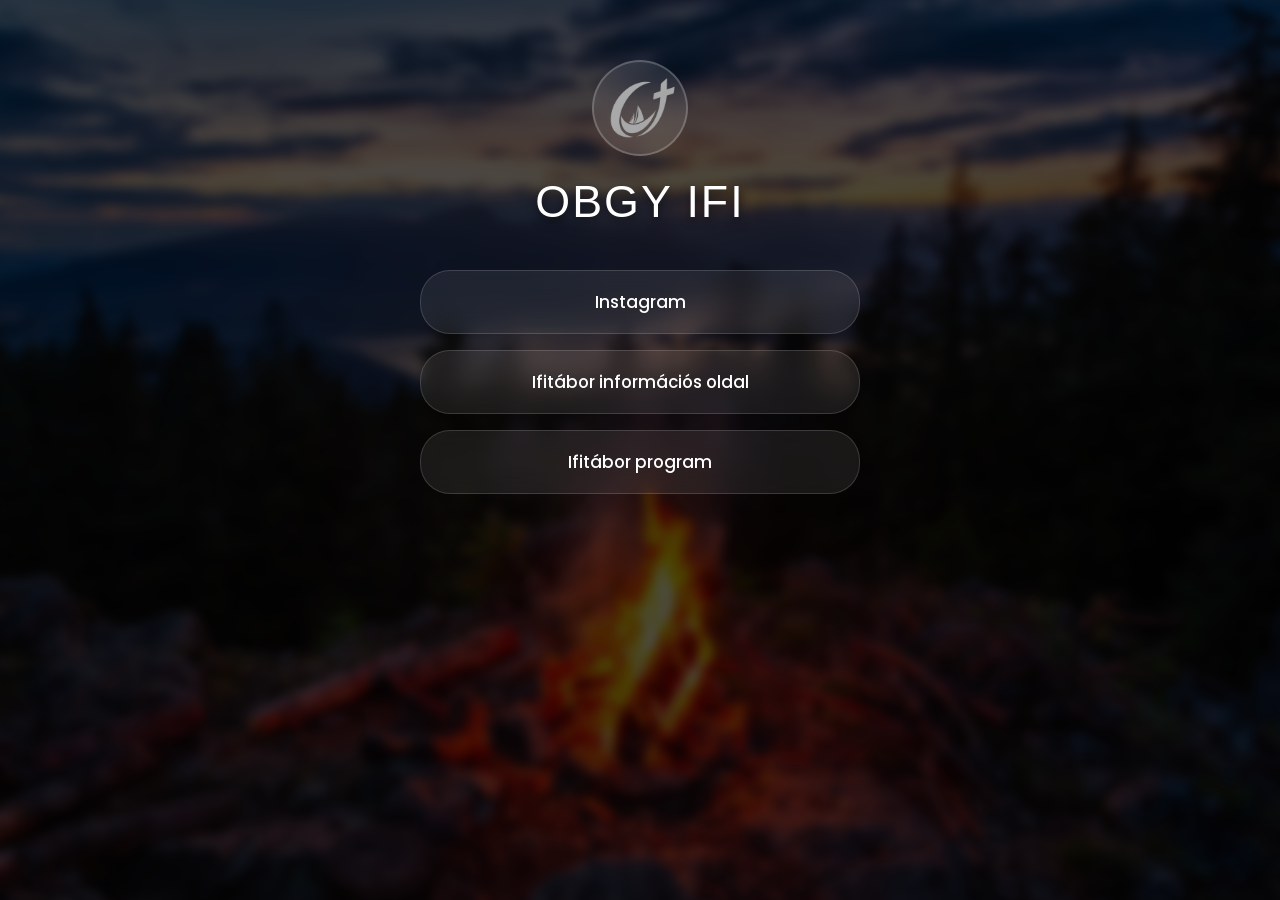
<file: index.html>
<!DOCTYPE html>
<html lang="hu">
<head>
    <meta charset="UTF-8">
    <meta name="viewport" content="width=device-width, initial-scale=1.0">
    <title>Ifi Linktree</title>
    <link rel="icon" type="image/png" href="images/favicon.png">
    <link rel="shortcut icon" type="image/png" href="images/favicon.png">
    
    <!-- Modern Google Fontok -->
    <link rel="preconnect" href="https://fonts.googleapis.com">
    <link rel="preconnect" href="https://fonts.gstatic.com" crossorigin>
    <link href="https://fonts.googleapis.com/css2?family=Poppins:wght@300;400;500;600&display=swap" rel="stylesheet">
    <link href="https://fonts.cdnfonts.com/css/gagalin" rel="stylesheet">
    
    <style>
        * {
            box-sizing: border-box;
            margin: 0;
            padding: 0;
        }

        body {
            font-family: 'Poppins', sans-serif;
            color: #ffffff;
            min-height: 100vh;
            display: flex;
            flex-direction: column;
            align-items: center;
            background-color: #000;
            overflow-x: hidden;
        }

        /* --- HÁTTÉR ÉS OVERLAY --- */
        .background-container {
            position: fixed;
            top: 0;
            left: 0;
            width: 100%;
            height: 100%;
            background-image: url('../images/tuz.png'); 
            background-size: cover;
            background-position: center;
            background-repeat: no-repeat;
            z-index: -2;
            filter: blur(5px);
            transform: scale(1.05); /* Eltünteti a blur miatti fehér széleket */
        }

        .overlay {
            position: fixed;
            top: 0;
            left: 0;
            width: 100%;
            height: 100%;
            background: rgba(0, 0, 0, 0.7); /* Sötétítő réteg */
            z-index: -1;
        }

        /* --- LINKTREE KONTÉNER --- */
        .linktree-container {
            width: 100%;
            max-width: 480px; /* Klasszikus Linktree (mobil-fókuszú) szélesség */
            padding: 60px 20px;
            display: flex;
            flex-direction: column;
            align-items: center;
            animation: fadeIn 0.8s ease-out;
        }

        /* --- PROFIL/LOGÓ SZEKCIÓ --- */
        .profile-pic {
            width: 96px;
            height: 96px;
            border-radius: 50%;
            background-color: rgba(255, 255, 255, 0.1);
            border: 2px solid rgba(255, 255, 255, 0.2);
            margin-bottom: 20px;
            backdrop-filter: blur(10px);
            
            /* A megadott logó beállítása */
            background-image: url('../images/profil.png'); 
            background-size: contain; /* Hogy a logó ne vágódjon le */
            background-position: center;
            background-repeat: no-repeat;
        }

        .header-title {
            font-family: 'Gagalin', sans-serif;
            font-weight: normal; 
            font-size: 2.8rem;
            letter-spacing: 2px;
            margin-bottom: 8px;
            text-align: center;
            text-shadow: 0 4px 10px rgba(0,0,0,0.5);
        }

        .header-bio {
            font-size: 1rem;
            font-weight: 300;
            color: #cccccc;
            margin-bottom: 35px;
            text-align: center;
        }

        /* --- LINKEK / GOMBOK --- */
        .links-wrapper {
            width: 100%;
            display: flex;
            flex-direction: column;
            gap: 16px; /* Gombok közötti távolság */
        }

        .link-btn {
            display: block;
            width: 100%;
            padding: 18px 24px;
            text-align: center;
            text-decoration: none;
            color: #ffffff;
            font-size: 1.05rem;
            font-weight: 500;
            background: rgba(255, 255, 255, 0.08);
            border: 1px solid rgba(255, 255, 255, 0.15);
            border-radius: 30px; /* Klasszikus kapszula forma */
            backdrop-filter: blur(12px);
            -webkit-backdrop-filter: blur(12px);
            transition: background 0.2s ease, transform 0.2s ease, border-color 0.2s ease;
        }

        /* Letisztult hover effekt */
        .link-btn:hover {
            background: rgba(255, 255, 255, 0.15);
            border-color: rgba(255, 255, 255, 0.3);
            transform: scale(1.02);
        }

        .link-btn:active {
            transform: scale(0.99);
        }

        /* --- ANIMÁCIÓ --- */
        @keyframes fadeIn {
            from { opacity: 0; transform: translateY(20px); }
            to { opacity: 1; transform: translateY(0); }
        }

        /* --- RESZPONZIVITÁS --- */
        @media (max-width: 480px) {
            .header-title { font-size: 2.4rem; }
            .profile-pic { width: 80px; height: 80px; }
            .link-btn { padding: 16px 20px; font-size: 1rem; }
        }
    </style>
</head>
<body>

    <!-- Háttér -->
    <div class="background-container"></div>
    <div class="overlay"></div>

    <!-- Fő tartalom -->
    <div class="linktree-container">
        
        <!-- Profilkép / Logó helye -->
        <div class="profile-pic"></div>

        <!-- Fejléc -->
        <h1 class="header-title">OBGY IFI</h1>
        <p class="header-bio"></p>

        <!-- Gombok -->
        <div class="links-wrapper">
            <a href="https://www.instagram.com/botyiifi/" target="_blank" rel="noopener noreferrer" class="link-btn">
                Instagram
            </a>

            <a href="https://www.obgyifi.hu/ifitabor" class="link-btn">
                Ifitábor információs oldal
            </a>
            
            <a href="https://www.obgyifi.hu/ifitabor/program" class="link-btn">
                Ifitábor program
            </a>
        </div>

    </div>

</body>
</html>
</file>
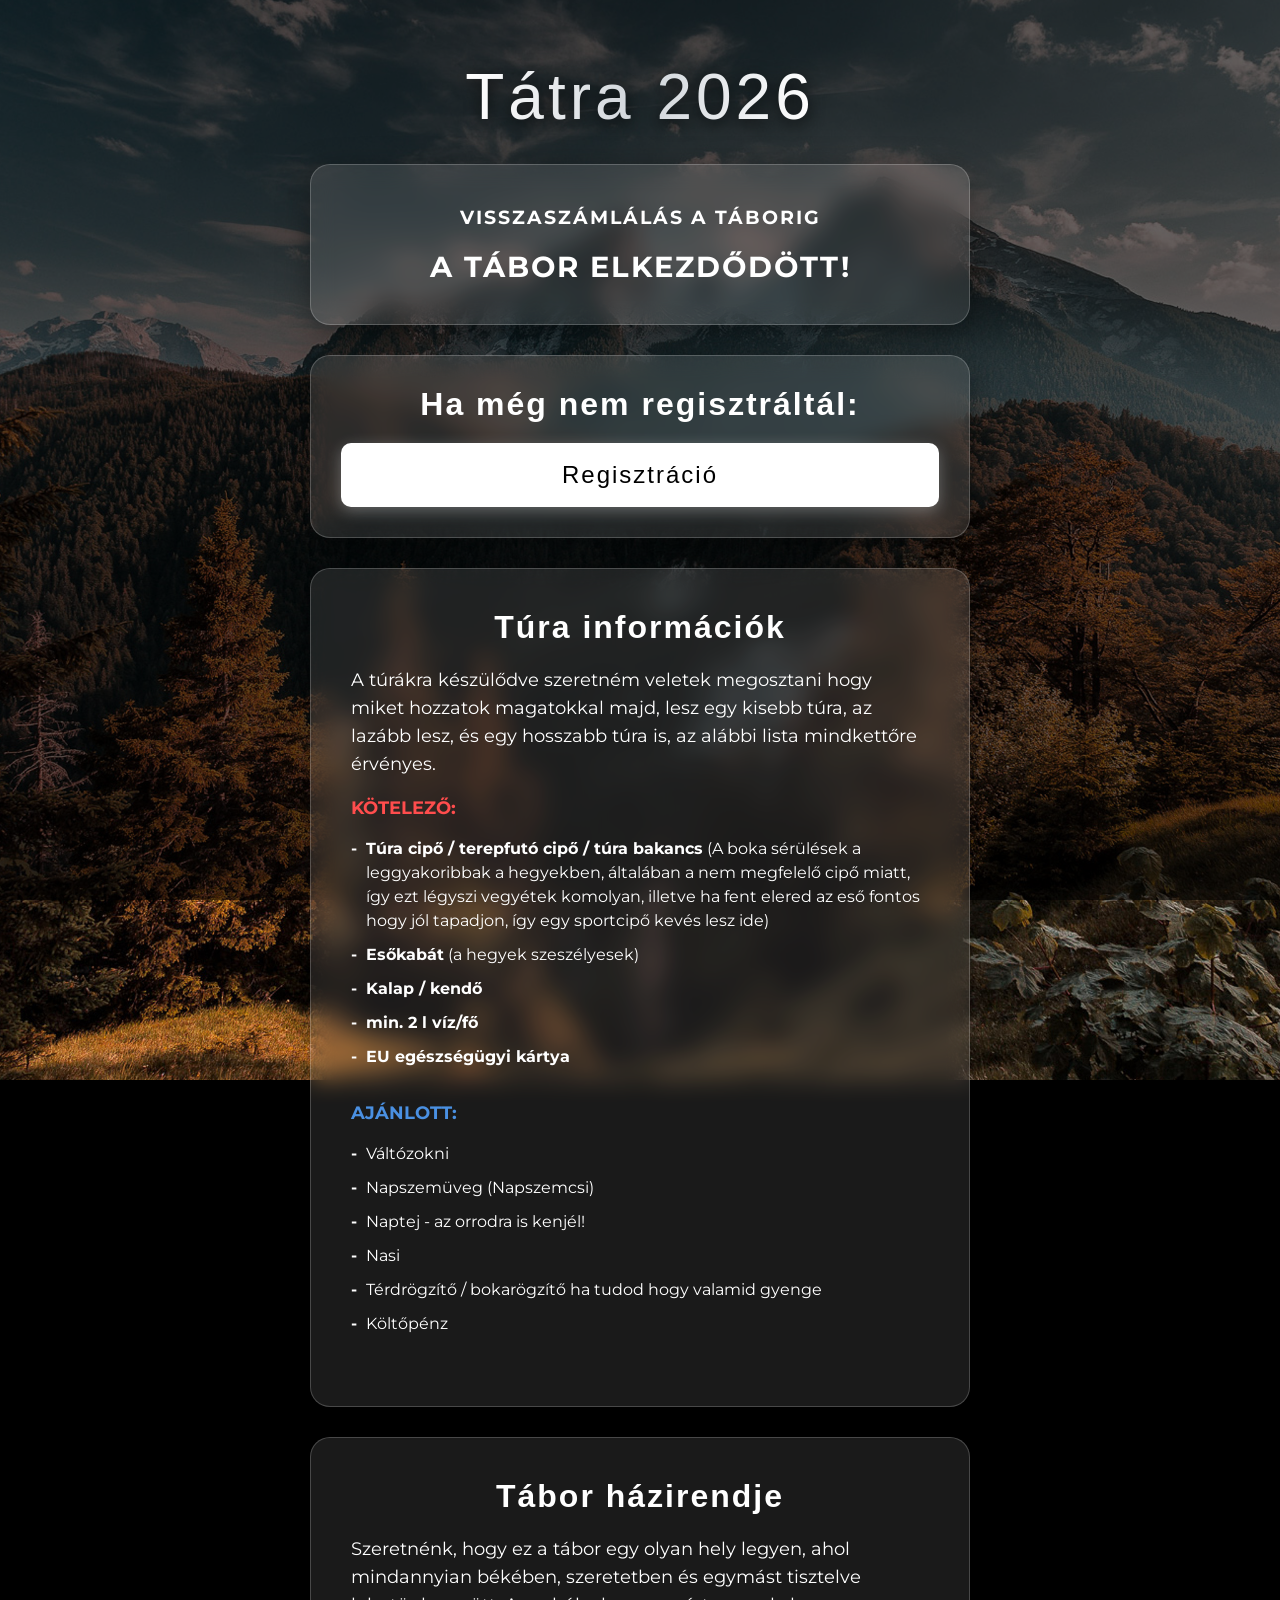
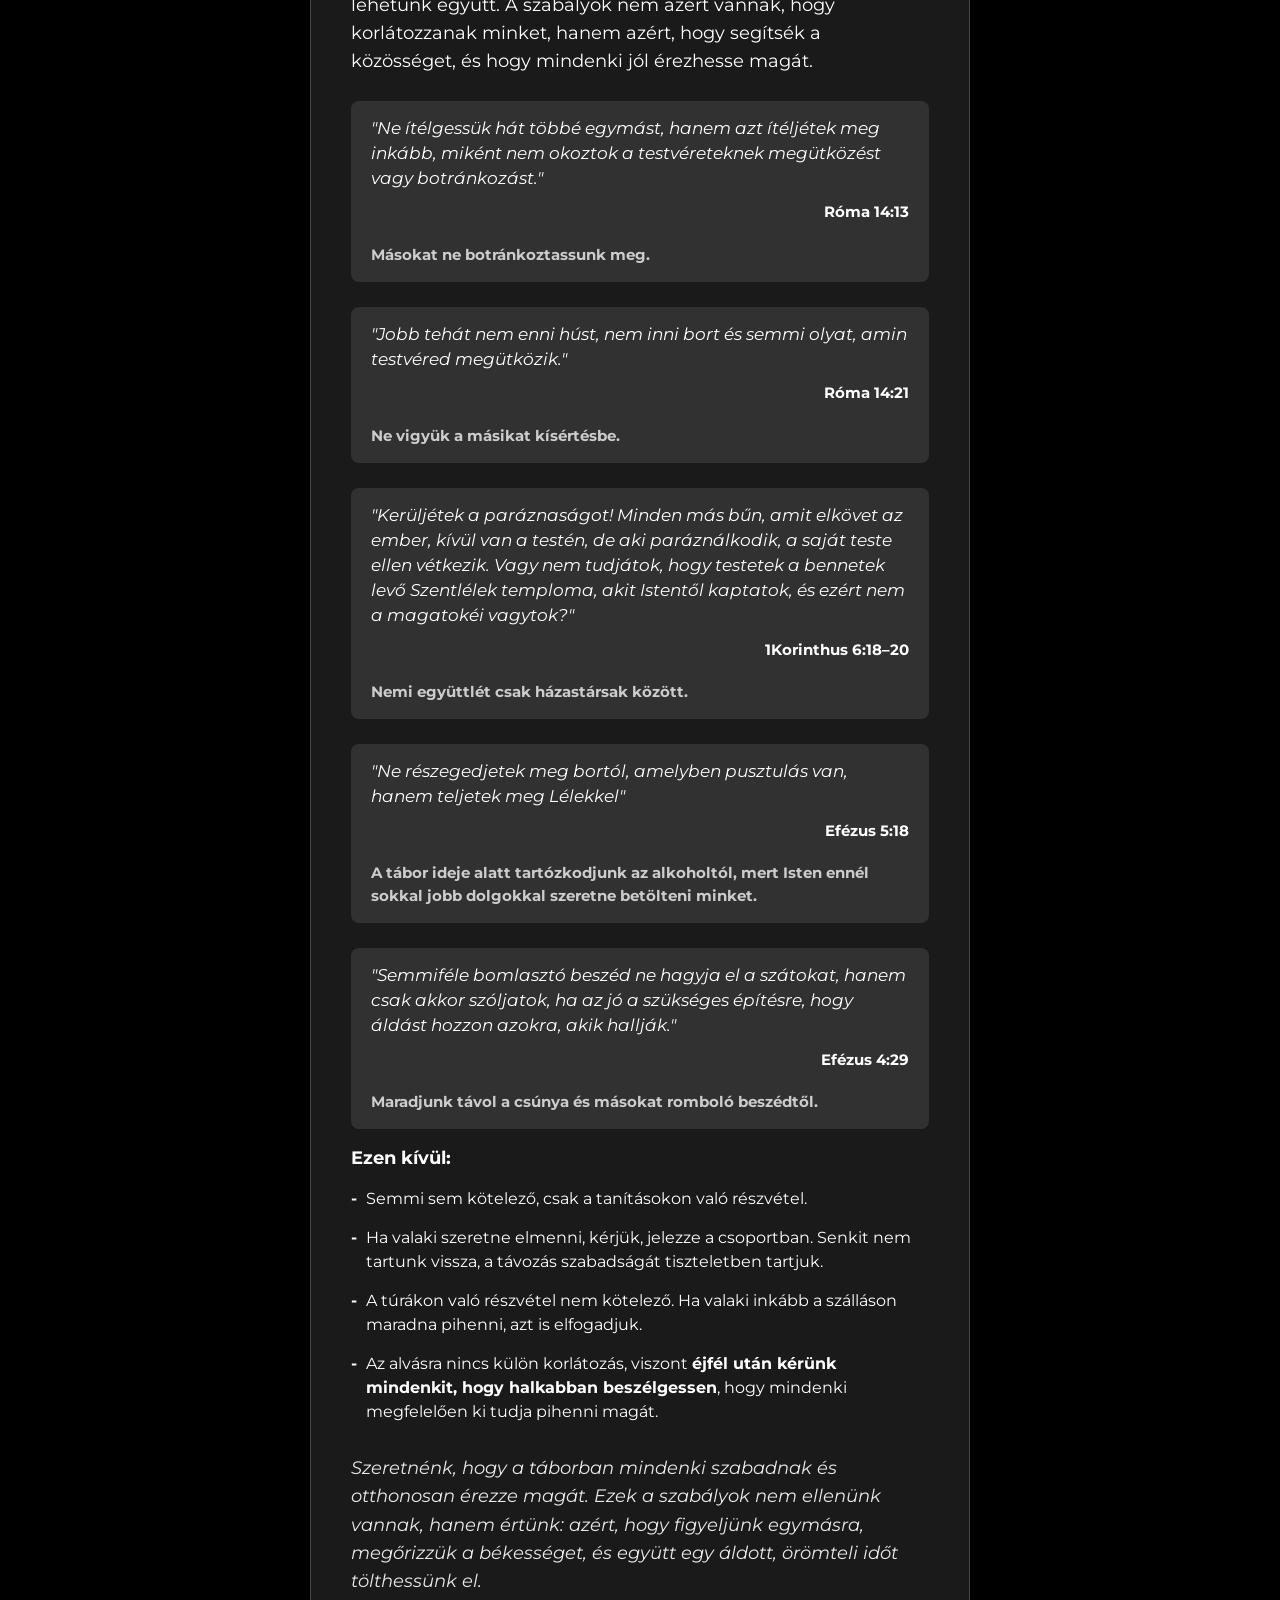
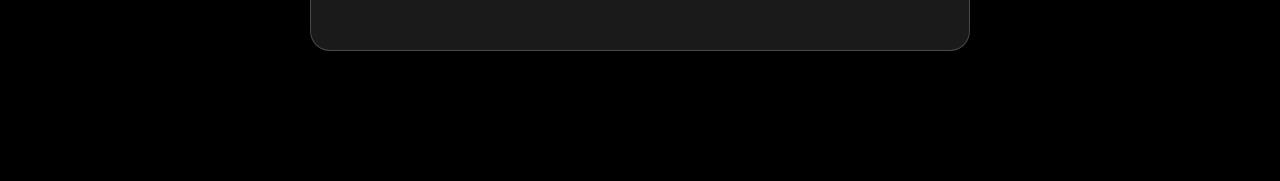
<file: ifitabor/index.html>
<!DOCTYPE html>
<html lang="hu">
<head>
    <meta charset="UTF-8">
    <meta name="viewport" content="width=device-width, initial-scale=1.0">
    <meta name="theme-color" content="#000000">
    <meta name="format-detection" content="telephone=no">
    <title>Tátra 2026 – Ifitábor</title>
    <link rel="icon" href="../images/favicon.png?v=2" type="image/png">
    <link rel="shortcut icon" href="../images/favicon.png?v=2" type="image/png">
    <link rel="apple-touch-icon" href="../images/favicon.png?v=2" type="image/png">
    <link rel="manifest" href="../manifest.json">
    
    <link href="https://fonts.googleapis.com/css2?family=Montserrat:wght@300;400;700&display=swap" rel="stylesheet">
    <link href="https://fonts.cdnfonts.com/css/gagalin" rel="stylesheet">
    
    <style>
        * {
            box-sizing: border-box;
            margin: 0;
            padding: 0;
        }

        html, body {
            -ms-overflow-style: none;  
            scrollbar-width: none;  
        }
        
        *::-webkit-scrollbar {
            display: none !important; 
            width: 0;
            height: 0;
            background: transparent;
        }

        /* --- ALAP STÍLUSOK --- */
        body {
            font-family: 'Montserrat', sans-serif;
            background-color: #000;
            color: #fff;
            overflow-x: hidden;
        }

        /* --- PARALLAX HÁTTÉR KONTÉNER --- */
        .background-container {
            position: fixed;
            top: 0;
            left: 0;
            width: 100%;
            height: 120vh; /* Kicsit nagyobb a képernyőnél, hogy lehessen görgetni */
            background-image: url('../images/hatter11.jpg');
            background-size: cover;
            background-position: center center;
            background-repeat: no-repeat;
            z-index: 0;
            will-change: transform;
        }

        .overlay {
            position: fixed;
            top: 0;
            left: 0;
            width: 100%;
            height: 100%;
            background: rgba(0,0,0,0.6);
            z-index: 1;
        }

        /* --- TARTALOM --- */
        .content {
            position: relative;
            z-index: 2;
            width: 100%;
            max-width: 700px;
            margin: 0 auto;
            padding: 60px 20px 100px 20px;
            display: flex;
            flex-direction: column;
            align-items: center;
        }

        h1 {
            font-family: 'Gagalin', sans-serif;
            font-weight: normal; 
            font-size: 4rem;
            margin-bottom: 30px;
            text-align: center;
            letter-spacing: 4px;
            background: linear-gradient(to right, #ffffff 0%, #d0d5da 50%, #ffffff 100%);
            -webkit-background-clip: text;
            -webkit-text-fill-color: transparent;
            filter: drop-shadow(0px 4px 8px rgba(0,0,0,0.8));
            animation: fade-in-up 0.8s ease forwards;
        }

        /* Üvegkártya stílus */
        .glass-panel { 
            background: rgba(255, 255, 255, 0.1);
            backdrop-filter: blur(12px); 
            -webkit-backdrop-filter: blur(12px);
            border-radius: 20px;
            padding: 40px;
            width: 100%;
            border: 1px solid rgba(255, 255, 255, 0.2);
            box-shadow: 0 8px 32px rgba(0,0,0,0.4);
            margin-bottom: 30px; 
            animation: fade-in-up 0.8s ease forwards;
        }

        .intro-box p {
            line-height: 1.6;
            margin-bottom: 15px;
            font-size: 1.1rem;
        }

        .intro-box h2 {
            font-family: 'Gagalin', sans-serif;
            letter-spacing: 2px;
            color: #fff;
            margin-bottom: 20px;
            font-size: 2rem;
            text-align: center;
        }

        .intro-box ul {
            list-style: none;
            margin-bottom: 30px;
            padding-left: 0;
        }

        .intro-box li {
            margin-bottom: 10px;
            padding-left: 15px;
            position: relative;
            line-height: 1.5;
        }

        .intro-box li::before {
            content: "-";
            position: absolute;
            left: 0;
            top: 0;
            font-weight: bold;
            color: #fff;
        }

        /* --- VISSZASZÁMLÁLÓ STÍLUSOK --- */
        .countdown-wrapper {
            text-align: center;
        }

        .countdown-title {
            font-size: 1.2rem;
            font-weight: 700;
            margin-bottom: 20px;
            text-transform: uppercase;
            letter-spacing: 2px;
            color: #fff;
        }

        .countdown-container {
            display: flex;
            justify-content: center;
            gap: 25px; 
        }

        .countdown-box {
            text-align: center;
            min-width: 70px;
        }

        .countdown-number {
            font-family: 'Gagalin', sans-serif;
            font-size: 3.2rem; 
            color: #fff; 
            display: block;
            text-shadow: 0 2px 8px rgba(0,0,0,0.6);
        }

        .countdown-label {
            font-size: 0.9rem;
            text-transform: uppercase;
            letter-spacing: 2px;
            margin-top: 5px;
            color: #fff;
            font-weight: bold;
            opacity: 0.9;
        }

        /* --- GOMB STÍLUS --- */
        .action-btn {
            display: block;
            width: 100%;
            padding: 18px;
            font-family: 'Gagalin', sans-serif;
            font-size: 1.5rem;
            letter-spacing: 2px;
            color: #000; 
            background: #fff; 
            border: none;
            border-radius: 10px;
            cursor: pointer;
            text-decoration: none;
            text-align: center;
            transition: transform 0.2s ease, box-shadow 0.2s ease, background 0.2s ease;
            box-shadow: 0 4px 15px rgba(255, 255, 255, 0.3);
        }

        .action-btn:hover {
            transform: translateY(-3px);
            box-shadow: 0 8px 25px rgba(255, 255, 255, 0.5);
            background: #f0f0f0;
        }

        .action-btn:active {
            transform: translateY(1px);
        }

        /* --- HÁZIREND / BIBLIAI IGÉK STÍLUSOK --- */
        .bible-verse {
            background: rgba(255, 255, 255, 0.1); 
            padding: 15px 20px;
            margin: 25px 0 15px 0;
            border-radius: 8px;
            line-height: 1.5;
            display: flex;
            flex-direction: column;
        }
        
        .bible-quote {
            font-style: italic;
            font-size: 1.05rem;
            color: #fff;
        }

        .bible-ref {
            font-weight: bold;
            margin-top: 10px;
            margin-bottom: 15px;
            color: #fff; 
            text-align: right;
            font-size: 0.95rem;
        }

        .rule-explanation {
            color: #ccc; 
            font-size: 0.95rem;
            font-weight: bold; 
            text-align: left;
            padding-top: 5px; 
        }

        .rules-list li {
            margin-bottom: 15px;
        }

        @keyframes fade-in-up {
            0% { opacity: 0; transform: translateY(20px); }
            100% { opacity: 1; transform: translateY(0); }
        }

        @media (max-width: 600px) {
            h1 { font-size: 2.5rem; margin-top: 20px; }
            .glass-panel { padding: 25px 20px; }
            
            .countdown-container { gap: 15px; }
            .countdown-number { font-size: 2.5rem; }
            .countdown-label { font-size: 0.75rem; }
            
            .intro-box h2 { font-size: 1.6rem; }
        }
    </style>
</head>
<body>

    <!-- A mozgó háttér konténere -->
    <div class="background-container" id="bgContainer"></div>
    <div class="overlay"></div>

    <div class="content">
        <h1>Tátra 2026</h1>

        <!-- 1. RÉSZ: VISSZASZÁMLÁLÓ -->
        <div class="glass-panel intro-box">
            <div class="countdown-wrapper">
                <div class="countdown-title">Visszaszámlálás a táborig</div>
                <div class="countdown-container" id="countdown">
                    <div class="countdown-box">
                        <span class="countdown-number" id="days">00</span>
                        <span class="countdown-label">Nap</span>
                    </div>
                    <div class="countdown-box">
                        <span class="countdown-number" id="hours">00</span>
                        <span class="countdown-label">Óra</span>
                    </div>
                    <div class="countdown-box">
                        <span class="countdown-number" id="minutes">00</span>
                        <span class="countdown-label">Perc</span>
                    </div>
                    <div class="countdown-box">
                        <span class="countdown-number" id="seconds">00</span>
                        <span class="countdown-label">Mp</span>
                    </div>
                </div>
            </div>
        </div>

        <!-- 1.5. RÉSZ: REGISZTRÁCIÓ -->
        <div class="glass-panel intro-box" style="padding: 30px;">
            <h2 style="margin-bottom: 20px;">Ha még nem regisztráltál:</h2>
            <a href="https://www.obgyifi.hu/ifitabor/regisztracio" class="action-btn">Regisztráció</a>
        </div>

        <!-- 2. RÉSZ: FELSZERELÉS LISTA -->
        <div class="glass-panel intro-box">
            <h2>Túra információk</h2>
            <p>A túrákra készülődve szeretném veletek megosztani hogy miket hozzatok magatokkal majd, lesz egy kisebb túra, az lazább lesz, és egy hosszabb túra is, az alábbi lista mindkettőre érvényes.</p>
            
            <p><strong style="color: #ff4d4d;">KÖTELEZŐ:</strong></p>
            <ul>
                <li><strong>Túra cipő / terepfutó cipő / túra bakancs</strong> (A boka sérülések a leggyakoribbak a hegyekben, általában a nem megfelelő cipő miatt, így ezt légyszi vegyétek komolyan, illetve ha fent elered az eső fontos hogy jól tapadjon, így egy sportcipő kevés lesz ide)</li>
                <li><strong>Esőkabát</strong> (a hegyek szeszélyesek)</li>
                <li><strong>Kalap / kendő</strong></li>
                <li><strong>min. 2 l víz/fő</strong></li>
                <li><strong>EU egészségügyi kártya</strong></li>
            </ul>

            <p><strong style="color: #4a90e2;">AJÁNLOTT:</strong></p>
            <ul>
                <li>Váltózokni</li>
                <li>Napszemüveg (Napszemcsi)</li>
                <li>Naptej - az orrodra is kenjél!</li>
                <li>Nasi</li>
                <li>Térdrögzítő / bokarögzítő ha tudod hogy valamid gyenge</li>
                <li>Költőpénz</li>
            </ul>
        </div>

        <!-- 3. RÉSZ: TÁBOR HÁZIRENDJE -->
        <div class="glass-panel intro-box">
            <h2>Tábor házirendje</h2>
            <p>Szeretnénk, hogy ez a tábor egy olyan hely legyen, ahol mindannyian békében, szeretetben és egymást tisztelve lehetünk együtt. A szabályok nem azért vannak, hogy korlátozzanak minket, hanem azért, hogy segítsék a közösséget, és hogy mindenki jól érezhesse magát.</p>

            <div class="bible-verse">
                <div class="bible-quote">"Ne ítélgessük hát többé egymást, hanem azt ítéljétek meg inkább, miként nem okoztok a testvéreteknek megütközést vagy botránkozást."</div>
                <div class="bible-ref">Róma 14:13</div>
                <div class="rule-explanation">Másokat ne botránkoztassunk meg.</div>
            </div>

            <div class="bible-verse">
                <div class="bible-quote">"Jobb tehát nem enni húst, nem inni bort és semmi olyat, amin testvéred megütközik."</div>
                <div class="bible-ref">Róma 14:21</div>
                <div class="rule-explanation">Ne vigyük a másikat kísértésbe.</div>
            </div>

            <div class="bible-verse">
                <div class="bible-quote">"Kerüljétek a paráznaságot! Minden más bűn, amit elkövet az ember, kívül van a testén, de aki paráználkodik, a saját teste ellen vétkezik. Vagy nem tudjátok, hogy testetek a bennetek levő Szentlélek temploma, akit Istentől kaptatok, és ezért nem a magatokéi vagytok?"</div>
                <div class="bible-ref">1Korinthus 6:18–20</div>
                <div class="rule-explanation">Nemi együttlét csak házastársak között.</div>
            </div>

            <div class="bible-verse">
                <div class="bible-quote">"Ne részegedjetek meg bortól, amelyben pusztulás van, hanem teljetek meg Lélekkel"</div>
                <div class="bible-ref">Efézus 5:18</div>
                <div class="rule-explanation">A tábor ideje alatt tartózkodjunk az alkoholtól, mert Isten ennél sokkal jobb dolgokkal szeretne betölteni minket.</div>
            </div>

            <div class="bible-verse">
                <div class="bible-quote">"Semmiféle bomlasztó beszéd ne hagyja el a szátokat, hanem csak akkor szóljatok, ha az jó a szükséges építésre, hogy áldást hozzon azokra, akik hallják."</div>
                <div class="bible-ref">Efézus 4:29</div>
                <div class="rule-explanation">Maradjunk távol a csúnya és másokat romboló beszédtől.</div>
            </div>

            <p><strong>Ezen kívül:</strong></p>
            <ul class="rules-list">
                <li>Semmi sem kötelező, csak a tanításokon való részvétel.</li>
                <li>Ha valaki szeretne elmenni, kérjük, jelezze a csoportban. Senkit nem tartunk vissza, a távozás szabadságát tiszteletben tartjuk.</li>
                <li>A túrákon való részvétel nem kötelező. Ha valaki inkább a szálláson maradna pihenni, azt is elfogadjuk.</li>
                <li>Az alvásra nincs külön korlátozás, viszont <strong>éjfél után kérünk mindenkit, hogy halkabban beszélgessen</strong>, hogy mindenki megfelelően ki tudja pihenni magát.</li>
            </ul>

            <p style="margin-top: 20px; font-style: italic; opacity: 0.9;">
                <em>Szeretnénk, hogy a táborban mindenki szabadnak és otthonosan érezze magát. Ezek a szabályok nem ellenünk vannak, hanem értünk: azért, hogy figyeljünk egymásra, megőrizzük a békességet, és együtt egy áldott, örömteli időt tölthessünk el.</em>
            </p>
        </div>

    </div>

    <script>
        // --- VISSZASZÁMLÁLÓ LOGIKA ---
        const countDownDate = new Date("Aug 9, 2026 10:00:00").getTime();

        const countdownInterval = setInterval(function() {
            const now = new Date().getTime();
            const distance = countDownDate - now;

            if (distance < 0) {
                clearInterval(countdownInterval);
                document.getElementById("countdown").innerHTML = "<div class='countdown-title' style='color:#fff; font-size:1.8rem; margin: 0;'>A TÁBOR ELKEZDŐDÖTT!</div>";
                return;
            }

            const days = Math.floor(distance / (1000 * 60 * 60 * 24));
            const hours = Math.floor((distance % (1000 * 60 * 60 * 24)) / (1000 * 60 * 60));
            const minutes = Math.floor((distance % (1000 * 60 * 60)) / (1000 * 60));
            const seconds = Math.floor((distance % (1000 * 60)) / 1000);

            document.getElementById("days").innerText = days < 10 ? "0" + days : days;
            document.getElementById("hours").innerText = hours < 10 ? "0" + hours : hours;
            document.getElementById("minutes").innerText = minutes < 10 ? "0" + minutes : minutes;
            document.getElementById("seconds").innerText = seconds < 10 ? "0" + seconds : seconds;
        }, 1000);

        // --- GÖRGETÉS FIGYELÉSE (Parallax a háttérnek) ---
        const bgContainer = document.getElementById('bgContainer');
        
        window.addEventListener('scroll', () => {
            const scrollPosition = window.scrollY;
            const docHeight = document.documentElement.scrollHeight - window.innerHeight;
            
            if (docHeight > 0) {
                const scrollPercent = scrollPosition / docHeight;
                // A maxBgScroll határozza meg, mennyi mozgást engedünk a képnek
                const maxBgScroll = bgContainer.offsetHeight - window.innerHeight; 
                const yOffset = scrollPercent * maxBgScroll;
                
                bgContainer.style.transform = `translateY(${-yOffset}px)`;
            }
        });
    </script>
</body>
</html>
</file>
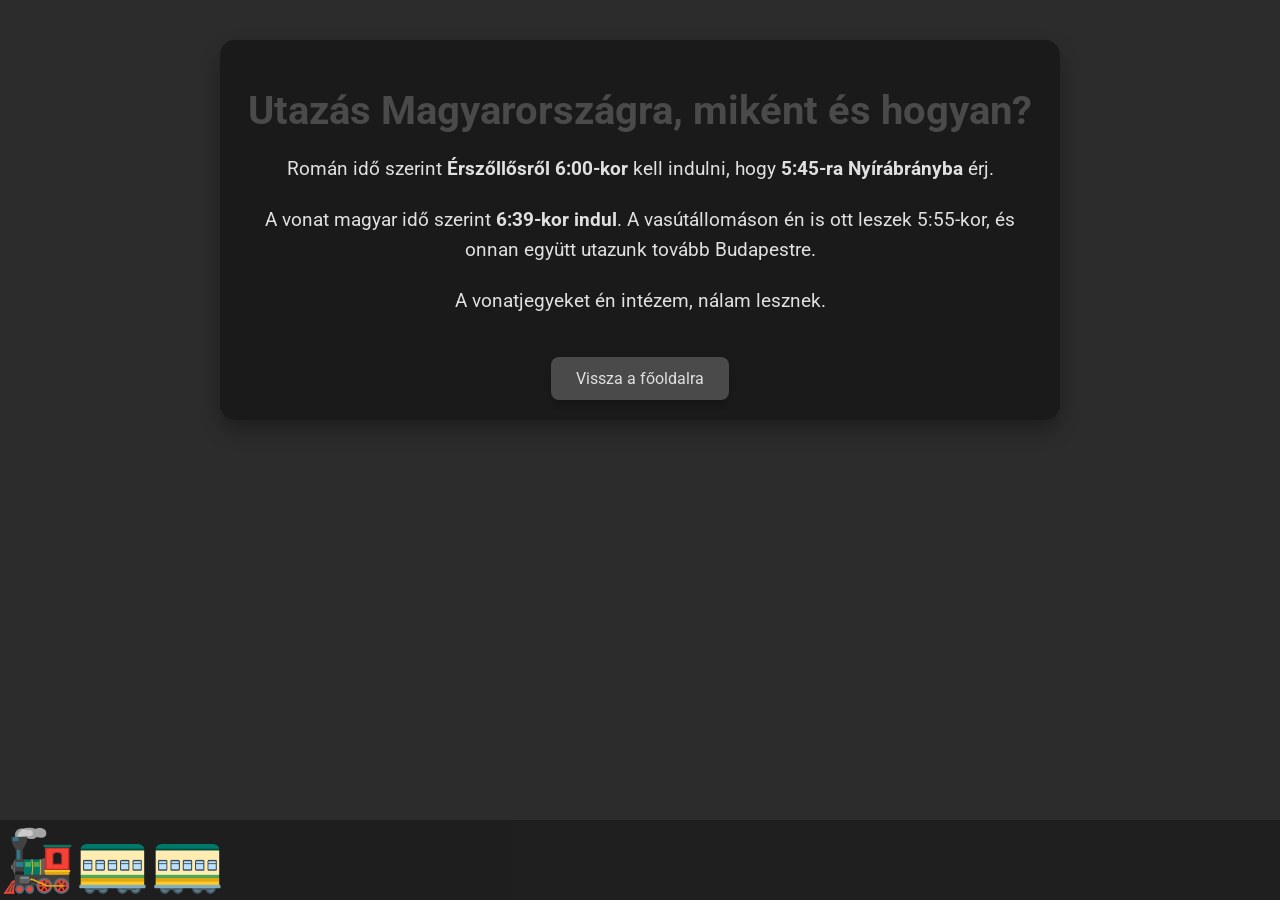
<file: utazas.html>
<!DOCTYPE html>
<html lang="hu">
<head>
    <meta charset="UTF-8">
    <meta name="viewport" content="width=device-width, initial-scale=1.0">
    <title>Utazás Magyarországra, miként és hogyan?</title>
    <style>
        @import url('https://fonts.googleapis.com/css2?family=Roboto:wght@400;700&display=swap');

        :root {
            --primary-color: #1a1a1a;
            --secondary-color: #2c2c2c;
            --accent-color: #4a4a4a;
            --text-color: #e0e0e0;
        }

        body {
            font-family: 'Roboto', sans-serif;
            background-color: var(--secondary-color);
            color: var(--text-color);
            margin: 0;
            padding: 0;
            display: flex;
            flex-direction: column;
            min-height: 100vh;
            position: relative;
        }

        .container {
            max-width: 800px;
            margin: 40px auto;
            padding: 20px;
            background-color: var(--primary-color);
            border-radius: 15px;
            box-shadow: 0 10px 20px rgba(0, 0, 0, 0.3);
            text-align: center;
        }

        h1 {
            color: var(--accent-color);
            font-size: 2.5rem;
            margin-bottom: 20px;
        }

        p {
            font-size: 1.2rem;
            line-height: 1.6;
            margin-bottom: 20px;
        }

        /* Navigációs gomb vissza a főoldalra */
        .back-button {
            display: inline-block;
            margin-top: 20px;
            padding: 12px 25px;
            font-size: 1rem;
            color: var(--text-color);
            background-color: var(--accent-color);
            text-decoration: none;
            border-radius: 8px;
            transition: transform 0.3s ease, box-shadow 0.3s ease;
            box-shadow: 0 4px 6px rgba(0, 0, 0, 0.2);
        }

        .back-button:hover {
            transform: translateY(-2px);
            box-shadow: 0 6px 10px rgba(0, 0, 0, 0.3);
        }

        /* Mozgó vonat animáció */
        .train-container {
            position: fixed;
            bottom: 0;
            width: 100%;
            height: 80px;
            overflow: hidden;
            background: rgba(0, 0, 0, 0.3);
            display: flex;
            align-items: center;
        }

        .train {
            font-size: 60px;
            white-space: nowrap;
            animation: move-train 20s linear infinite;
        }

        @keyframes move-train {
            0% {
                transform: translateX(100%);
            }
            100% {
                transform: translateX(-150%);
            }
        }
        
        /* Mobilra optimalizálás */
        @media (max-width: 600px) {
            .container {
                margin: 20px;
                padding: 15px;
            }

            h1 {
                font-size: 1.8rem;
            }

            p {
                font-size: 1rem;
            }
            
            .train-container {
                height: 50px;
            }
            
            .train {
                font-size: 35px;
                animation: move-train-mobile 15s linear infinite;
            }
            
            /* Külön animáció a mobilnézetre */
            @keyframes move-train-mobile {
                0% {
                    transform: translateX(100%);
                }
                100% {
                    transform: translateX(-150%);
                }
            }
        }
    </style>
</head>
<body>

    <div class="container">
        <h1>Utazás Magyarországra, miként és hogyan?</h1>
        <p>Román idő szerint <strong>Érszőllősről 6:00-kor</strong> kell indulni, hogy <strong>5:45-ra Nyírábrányba</strong> érj.</p>
        <p>A vonat magyar idő szerint <strong>6:39-kor indul</strong>. A vasútállomáson én is ott leszek 5:55-kor, és onnan együtt utazunk tovább Budapestre.</p>
        <p>A vonatjegyeket én intézem, nálam lesznek.</p>
        <a href="index.html" class="back-button">Vissza a főoldalra</a>
    </div>

    <!-- Mozgó vonat a lap alján -->
    <div class="train-container">
        <span class="train">🚂🚃🚃</span>
    </div>

</body>
</html>
</file>
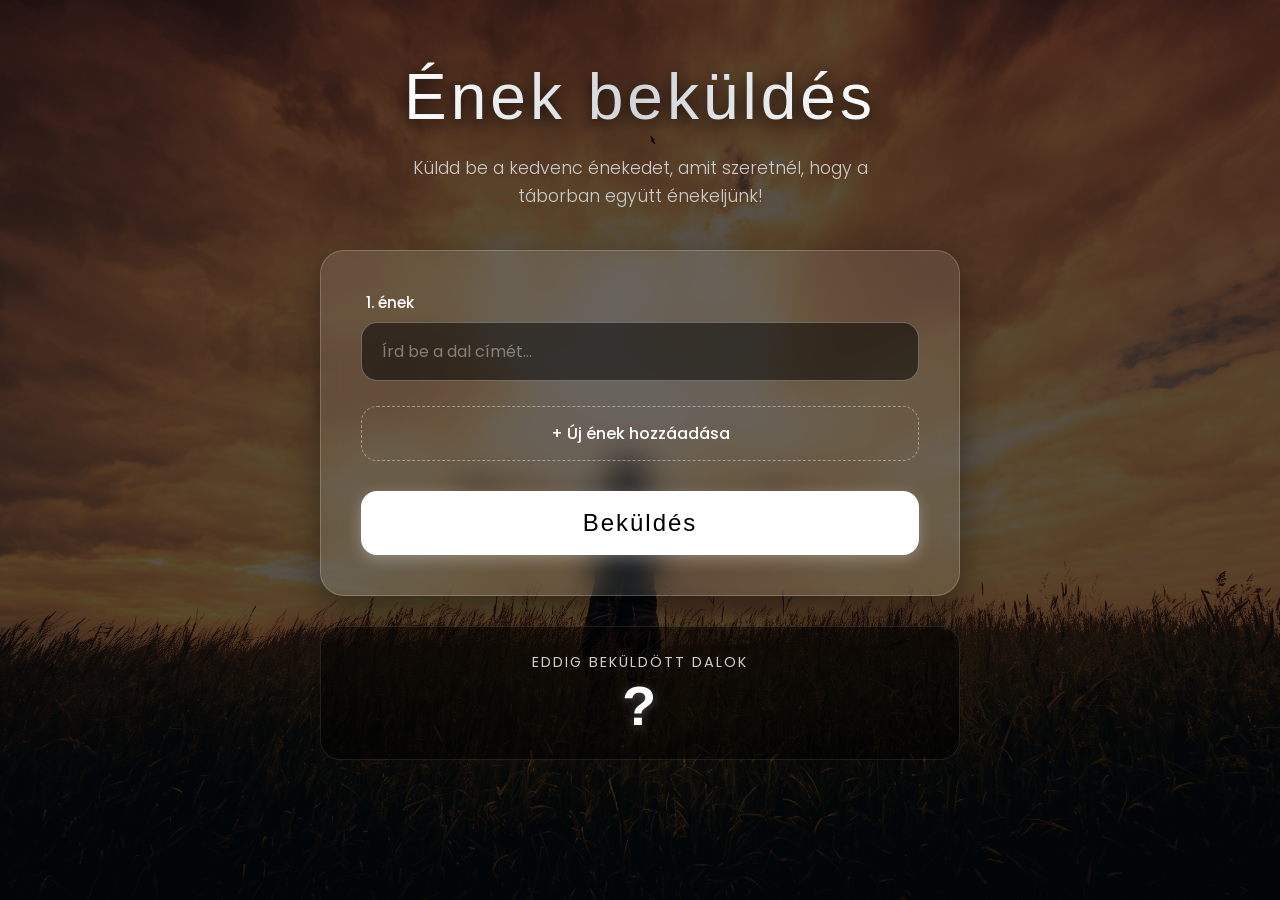
<file: ifitabor/enekbekuldes.html>
<!DOCTYPE html>
<html lang="hu">
<head>
    <meta charset="UTF-8">
    <meta name="viewport" content="width=device-width, initial-scale=1.0">
    <title>Ének Beküldés – Ifitábor</title>
    <link rel="icon" type="image/png" href="../images/favicon.png">
    
    <!-- Modern Google Fontok: Poppins és Gagalin -->
    <link rel="preconnect" href="https://fonts.googleapis.com">
    <link rel="preconnect" href="https://fonts.gstatic.com" crossorigin>
    <link href="https://fonts.googleapis.com/css2?family=Poppins:wght@300;400;500;600;700&display=swap" rel="stylesheet">
    <link href="https://fonts.cdnfonts.com/css/gagalin" rel="stylesheet">
    
    <style>
        /* --- ALAP BEÁLLÍTÁSOK ÉS VÁLTOZÓK (FEKETE-FEHÉR) --- */
        :root {
            --glass-bg: rgba(255, 255, 255, 0.1);
            --glass-border: rgba(255, 255, 255, 0.2);
            --text-main: #ffffff;
            --text-muted: #cccccc;
        }

        * {
            box-sizing: border-box;
            margin: 0;
            padding: 0;
        }

        body {
            font-family: 'Poppins', sans-serif;
            color: var(--text-main);
            min-height: 100vh;
            display: flex;
            flex-direction: column;
            overflow-x: hidden;
            background-color: #000;
        }

        /* --- HÁTTÉR ÉS OVERLAY --- */
        .background-container {
            position: fixed;
            top: 0;
            left: 0;
            width: 100%;
            height: 100%;
            background-image: url('../images/enek.png');
            background-size: cover;
            background-position: center;
            background-repeat: no-repeat;
            z-index: -2;
        }

        .overlay {
            position: fixed;
            top: 0;
            left: 0;
            width: 100%;
            height: 100%;
            background: rgba(0,0,0,0.65); /* Sötét réteg a jó olvashatóságért */
            z-index: -1;
        }

        /* --- TARTALOM KONTÉNER --- */
        .content-wrapper {
            width: 100%;
            max-width: 680px;
            margin: 0 auto;
            padding: 60px 20px;
            display: flex;
            flex-direction: column;
            align-items: center;
            z-index: 1;
        }

        /* --- HERO SZEKCIÓ --- */
        .hero {
            text-align: center;
            margin-bottom: 40px;
            animation: fadeInUp 0.8s ease-out forwards;
        }

        /* Címsor stílusa megegyezik a Tátra 2026 főcímmel */
        .hero h1 {
            font-family: 'Gagalin', sans-serif;
            font-weight: normal; 
            font-size: 4rem;
            margin-bottom: 20px;
            text-align: center;
            letter-spacing: 4px;
            background: linear-gradient(to right, #ffffff 0%, #d0d5da 50%, #ffffff 100%);
            -webkit-background-clip: text;
            -webkit-text-fill-color: transparent;
            filter: drop-shadow(0px 4px 8px rgba(0,0,0,0.8));
        }

        .hero p {
            font-size: 1.1rem;
            font-weight: 300;
            color: var(--text-muted);
            line-height: 1.6;
            max-width: 500px;
            margin: 0 auto;
        }

        /* --- GLASSMORPHISM KÁRTYA --- */
        .glass-card {
            background: var(--glass-bg);
            backdrop-filter: blur(16px);
            -webkit-backdrop-filter: blur(16px);
            border: 1px solid var(--glass-border);
            border-radius: 24px;
            padding: 40px;
            width: 100%;
            box-shadow: 0 15px 35px rgba(0, 0, 0, 0.4);
            animation: fadeInUp 0.8s ease-out 0.2s forwards;
            opacity: 0;
        }

        /* --- ŰRLAP MEZŐK --- */
        .song-list {
            display: flex;
            flex-direction: column;
            gap: 20px;
            margin-bottom: 25px;
        }

        .input-group {
            display: flex;
            flex-direction: column;
            gap: 8px;
            animation: expandFadeIn 0.4s ease-out forwards;
        }

        .input-group label {
            font-size: 0.95rem;
            font-weight: 500;
            color: #fff;
            margin-left: 5px;
        }

        .input-group input {
            width: 100%;
            padding: 16px 20px;
            border-radius: 16px;
            border: 1px solid rgba(255,255,255,0.3);
            background: rgba(0, 0, 0, 0.5);
            color: #fff;
            font-family: 'Poppins', sans-serif;
            font-size: 1rem;
            outline: none;
            transition: all 0.3s ease;
        }

        .input-group input:focus {
            border-color: #fff;
            background: rgba(0, 0, 0, 0.7);
            box-shadow: 0 0 15px rgba(255, 255, 255, 0.2);
        }

        .input-group input::placeholder {
            color: rgba(255,255,255,0.4);
        }

        /* --- GOMBOK --- */
        .add-song-btn {
            background: transparent;
            border: 1px dashed rgba(255, 255, 255, 0.4);
            color: #fff;
            width: 100%;
            padding: 14px;
            border-radius: 16px;
            font-family: 'Poppins', sans-serif;
            font-size: 1rem;
            font-weight: 500;
            cursor: pointer;
            transition: all 0.3s ease;
            margin-bottom: 30px;
        }

        .add-song-btn:hover {
            border-color: #fff;
            background: rgba(255, 255, 255, 0.1);
        }

        .submit-btn {
            background: #fff;
            color: #000;
            border: none;
            width: 100%;
            padding: 18px;
            border-radius: 16px;
            font-family: 'Gagalin', sans-serif;
            font-size: 1.5rem;
            letter-spacing: 2px;
            cursor: pointer;
            transition: transform 0.2s ease, box-shadow 0.2s ease, background 0.2s ease;
            box-shadow: 0 4px 15px rgba(255, 255, 255, 0.3);
            display: flex;
            justify-content: center;
            align-items: center;
            gap: 10px;
        }

        .submit-btn:hover {
            transform: translateY(-3px) scale(1.02);
            box-shadow: 0 8px 25px rgba(255, 255, 255, 0.5);
            background: #e0e0e0;
        }

        .submit-btn:active {
            transform: translateY(1px);
        }

        /* Loading és Siker állapot */
        .submit-btn.loading {
            pointer-events: none;
            opacity: 0.8;
            transform: none;
        }

        .spinner {
            display: none;
            width: 24px;
            height: 24px;
            border: 3px solid rgba(0,0,0,0.2);
            border-radius: 50%;
            border-top-color: #000;
            animation: spin 1s ease-in-out infinite;
        }
        
        .submit-btn.loading .spinner {
            display: block;
        }
        
        .submit-btn.loading .btn-text {
            display: none;
        }

        /* --- STATISZTIKA KÁRTYA --- */
        .stats-card {
            margin-top: 30px;
            text-align: center;
            padding: 25px;
            border-radius: 20px;
            background: rgba(0, 0, 0, 0.5);
            border: 1px solid rgba(255, 255, 255, 0.1);
            animation: fadeInUp 0.8s ease-out 0.4s forwards;
            opacity: 0;
            width: 100%;
        }

        .stats-title {
            font-size: 0.9rem;
            text-transform: uppercase;
            letter-spacing: 2px;
            color: var(--text-muted);
            margin-bottom: 5px;
        }

        .stats-number {
            font-family: 'Gagalin', sans-serif;
            font-size: 3.5rem;
            font-weight: 700;
            color: #fff;
            text-shadow: 0 2px 10px rgba(255, 255, 255, 0.3);
            line-height: 1;
            letter-spacing: 2px;
        }

        /* --- ANIMÁCIÓK --- */
        @keyframes fadeInUp {
            0% { opacity: 0; transform: translateY(30px); }
            100% { opacity: 1; transform: translateY(0); }
        }

        @keyframes expandFadeIn {
            0% { opacity: 0; transform: translateY(-10px); max-height: 0; overflow: hidden; margin-top: -10px;}
            100% { opacity: 1; transform: translateY(0); max-height: 100px; margin-top: 0; }
        }

        @keyframes spin {
            to { transform: rotate(360deg); }
        }

        /* --- RESZPONZIVITÁS --- */
        @media (max-width: 600px) {
            .hero h1 { font-size: 2.5rem; margin-top: 20px; }
            .hero p { font-size: 1rem; }
            .glass-card { padding: 30px 20px; }
            .content-wrapper { padding: 40px 15px; }
            .stats-number { font-size: 3rem; }
            .submit-btn { font-size: 1.3rem; }
        }
    </style>
</head>
<body>

    <!-- Háttér és Overlay -->
    <div class="background-container"></div>
    <div class="overlay"></div>

    <div class="content-wrapper">
        
        <!-- Hero Szekció -->
        <header class="hero">
            <h1>Ének beküldés</h1>
            <p>Küldd be a kedvenc énekedet, amit szeretnél, hogy a táborban együtt énekeljünk!</p>
        </header>

        <!-- Beküldő Űrlap -->
        <div class="glass-card">
            <form id="songSubmissionForm">
                
                <div class="song-list" id="songList">
                    <!-- Alapértelmezett 1. ének -->
                    <div class="input-group">
                        <label for="song_1">1. ének</label>
                        <input type="text" id="song_1" placeholder="Írd be a dal címét..." required autocomplete="off">
                    </div>
                </div>

                <button type="button" class="add-song-btn" id="addSongBtn">
                    + Új ének hozzáadása
                </button>

                <button type="submit" class="submit-btn" id="submitBtn">
                    <span class="btn-text">Beküldés</span>
                    <div class="spinner"></div>
                </button>
            </form>
        </div>

        <!-- Statisztika Kártya -->
        <div class="stats-card">
            <div class="stats-title">Eddig beküldött dalok</div>
            <div class="stats-number" id="statsCounter">...</div>
        </div>

    </div>

    <script>
        document.addEventListener('DOMContentLoaded', () => {
            const addSongBtn = document.getElementById('addSongBtn');
            const songList = document.getElementById('songList');
            const form = document.getElementById('songSubmissionForm');
            const submitBtn = document.getElementById('submitBtn');
            const btnText = submitBtn.querySelector('.btn-text');
            const statsCounter = document.getElementById('statsCounter');
            
            // IDE KERÜL AZ APPS SCRIPT LINKED
            const scriptURL = 'https://script.google.com/macros/s/AKfycbwWLOs344ncRZsbaZq6y1K8qaQnbDz-ob6VR8kvzlyhM0bay2LhQmr6PV8OVa7jRu2jVQ/exec';
            
            let songCount = 1;

            // --- LÉTSZÁM LEKÉRDEZÉSE BETÖLTÉSKOR ---
            function fetchSongCount() {
                 fetch(scriptURL + '?type=enek')
                    .then(response => response.json())
                    .then(data => {
                        if (data.count !== undefined) {
                            statsCounter.innerText = data.count;
                        }
                    })
                    .catch(error => {
                        console.error("Hiba a lekérdezéskor:", error);
                        statsCounter.innerText = "?";
                    });
            }
            
            fetchSongCount(); // Lekérés indítása betöltéskor

            // --- ÚJ ÉNEK MEZŐ HOZZÁADÁSA ---
            addSongBtn.addEventListener('click', () => {
                songCount++;
                
                const newGroup = document.createElement('div');
                newGroup.className = 'input-group';
                
                const newLabel = document.createElement('label');
                newLabel.setAttribute('for', `song_${songCount}`);
                newLabel.innerText = `${songCount}. ének`;
                
                const newInput = document.createElement('input');
                newInput.type = 'text';
                newInput.id = `song_${songCount}`;
                newInput.placeholder = 'Írd be a dal címét...';
                newInput.autocomplete = 'off';
                
                newGroup.appendChild(newLabel);
                newGroup.appendChild(newInput);
                
                songList.appendChild(newGroup);
                
                setTimeout(() => {
                    newInput.focus();
                }, 100);
            });

            // --- ŰRLAP BEKÜLDÉSE GOOGLE SHEETS-BE ---
            form.addEventListener('submit', (e) => {
                e.preventDefault();
                
                // Összegyűjtjük a kitöltött értékeket
                const inputs = form.querySelectorAll('input[type="text"]');
                let songsArray = [];
                inputs.forEach(input => {
                    const val = input.value.trim();
                    if(val !== '') songsArray.push(val);
                });

                if(songsArray.length === 0) return; // Ne küldjük el, ha üres
                
                submitBtn.classList.add('loading');
                
                // Beletesszük egy FormData objektumba. A 'Bekuldott_Enekek' fejlécnév lesz az Excelben
                const formData = new FormData();
                formData.append('Bekuldott_Enekek', songsArray.join(' | ')); // "Dal1 | Dal2" formátumban megy be a cellába
                formData.append('Darabszam', songsArray.length); // Ha a backend külön oszlopba várná a darabot
                
                fetch(scriptURL, { method: 'POST', body: formData })
                    .then(response => response.json())
                    .then(data => {
                        submitBtn.classList.remove('loading');
                        btnText.innerText = 'Sikeres beküldés!';
                        
                        // Fekete háttéren fehér szöveg a siker jelzésére
                        submitBtn.style.background = '#333'; 
                        submitBtn.style.color = '#fff';
                        
                        fetchSongCount(); // Számláló frissítése a valós backend adattal
                        
                        setTimeout(() => {
                            form.reset();
                            // Töröljük a dinamikusan hozzáadott mezőket, csak az elsőt hagyjuk meg
                            while (songList.children.length > 1) {
                                songList.removeChild(songList.lastChild);
                            }
                            songCount = 1;
                            
                            // Gomb visszaállítása eredeti fekete-fehér állapotba
                            btnText.innerText = 'Beküldés';
                            submitBtn.style.background = '#fff'; 
                            submitBtn.style.color = '#000';
                        }, 3000);
                    })
                    .catch(error => {
                        // Ha hiba történik (pl. hálózati), de azért mutassuk a siker üzenetet, vagy kezeljük le
                        console.error("Beküldési hiba:", error);
                        submitBtn.classList.remove('loading');
                        btnText.innerText = 'Sikeres beküldés!';
                        submitBtn.style.background = '#333';
                        submitBtn.style.color = '#fff';
                        
                        setTimeout(() => {
                            form.reset();
                            while (songList.children.length > 1) {
                                songList.removeChild(songList.lastChild);
                            }
                            songCount = 1;
                            btnText.innerText = 'Beküldés';
                            submitBtn.style.background = '#fff';
                            submitBtn.style.color = '#000';
                        }, 3000);
                    });
            });
        });
    </script>
</body>
</html>
</file>
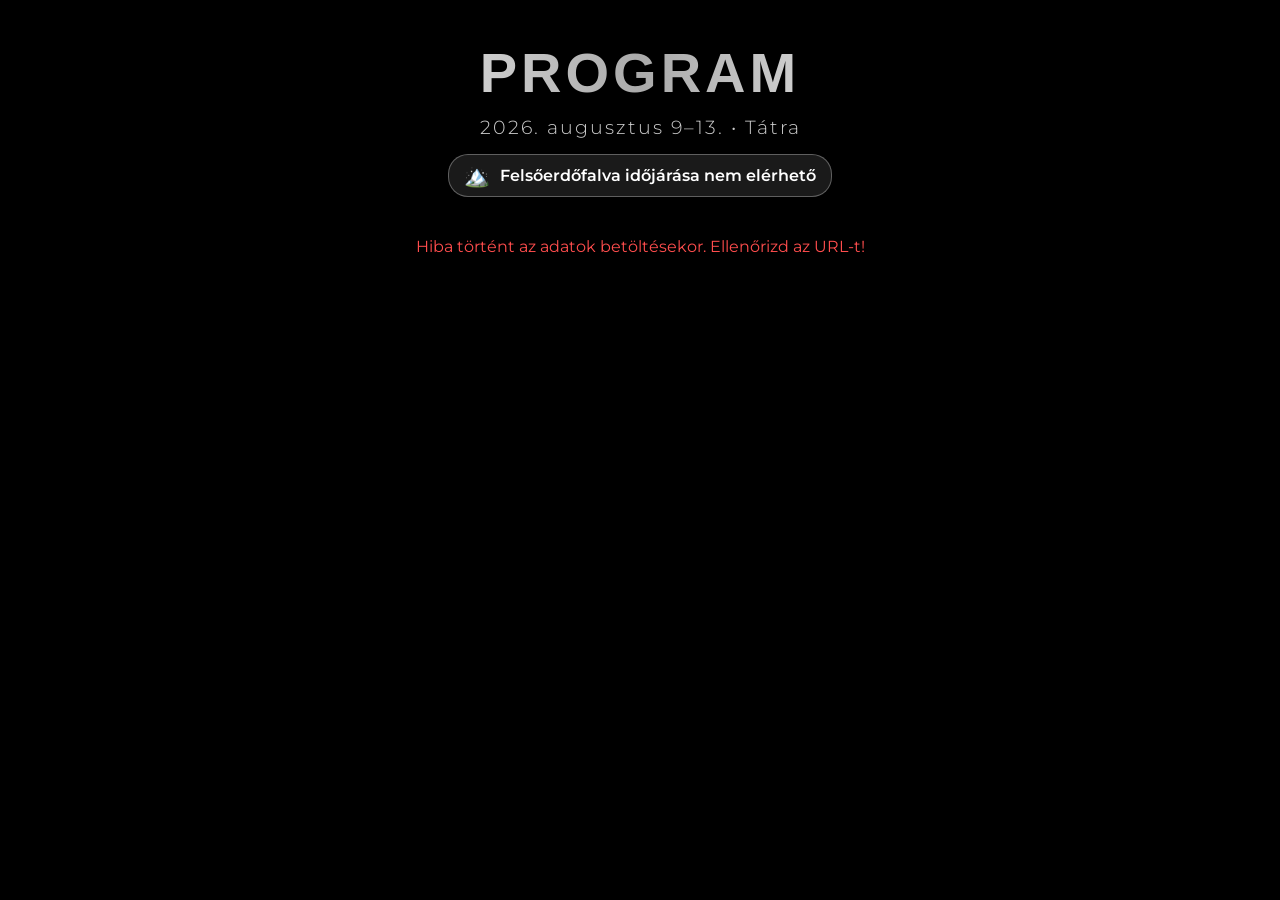
<file: ifitabor/programtervezo.html>
<!DOCTYPE html>
<html lang="hu">
<head>
    <meta charset="UTF-8">
    <meta name="viewport" content="width=device-width, initial-scale=1.0">
    <meta name="theme-color" content="#000000">
    <title>Program - Tátra 2026</title>
    <link rel="icon" type="image/png" href="../images/favicon.png">
    
    <link href="https://fonts.googleapis.com/css2?family=Montserrat:wght@300;400;600;700&display=swap" rel="stylesheet">
    <link href="https://fonts.cdnfonts.com/css/gagalin" rel="stylesheet">

    <style>
        /* --- ALAP BEÁLLÍTÁSOK --- */
        * {
            box-sizing: border-box;
            margin: 0;
            padding: 0;
        }

        html, body {
            -ms-overflow-style: none;  
            scrollbar-width: none;  
            font-family: 'Montserrat', sans-serif;
            background-color: #000;
            color: #fff;
            overflow-x: hidden;
        }

        *::-webkit-scrollbar {
            display: none !important; 
        }

        /* --- HÁTTÉR ÉS ÜVEG EFFEKTUS --- */
        .background-container {
            position: fixed;
            top: 0; left: 0; width: 100%; height: 100vh;
            background-image: url('https://images.unsplash.com/photo-1464822759023-fed622ff2c3b?q=80&w=2070&auto=format&fit=crop'); 
            background-size: cover;
            background-position: center;
            z-index: 0;
            filter: grayscale(70%); 
        }

        .overlay {
            position: fixed;
            top: 0; left: 0; width: 100%; height: 100%;
            background: rgba(0, 0, 0, 0.7); 
            backdrop-filter: blur(5px);
            -webkit-backdrop-filter: blur(5px);
            z-index: 1;
        }

        /* --- FŐ TARTALOM --- */
        .content {
            position: relative;
            z-index: 2;
            width: 100%;
            max-width: 800px;
            margin: 0 auto;
            padding: 40px 20px 100px 20px;
            display: flex;
            flex-direction: column;
            align-items: center;
        }

        header {
            text-align: center;
            margin-bottom: 40px;
            width: 100%;
            position: relative;
        }

        h1 {
            font-family: 'Gagalin', sans-serif;
            font-size: 3.5rem;
            letter-spacing: 4px;
            text-transform: uppercase;
            background: linear-gradient(to right, #fff 0%, #aaa 50%, #fff 100%);
            -webkit-background-clip: text;
            -webkit-text-fill-color: transparent;
            margin-bottom: 10px;
        }

        .subtitle {
            font-size: 1.2rem;
            font-weight: 300;
            letter-spacing: 2px;
            opacity: 0.8;
        }

        /* --- ÚJ: IDŐJÁRÁS WIDGET --- */
        #weather-widget {
            display: inline-flex;
            align-items: center;
            gap: 10px;
            font-size: 1rem;
            font-weight: 600;
            background: rgba(255, 255, 255, 0.1);
            border: 1px solid rgba(255, 255, 255, 0.3);
            padding: 8px 15px;
            border-radius: 20px;
            margin-top: 15px; /* Helykihagyás a subtitle alatt */
            backdrop-filter: blur(10px);
            -webkit-backdrop-filter: blur(10px);
        }
        
        .weather-icon {
            font-size: 1.3rem;
        }

        /* --- ADMIN GOMB --- */
        .admin-toggle {
            display: none; 
            position: absolute;
            top: 0;
            right: 0;
            background: rgba(255, 255, 255, 0.1);
            border: 1px solid rgba(255, 255, 255, 0.3);
            color: #fff;
            padding: 8px 15px;
            border-radius: 20px;
            cursor: pointer;
            font-size: 0.8rem;
            font-weight: 600;
            transition: all 0.3s ease;
            backdrop-filter: blur(10px);
        }

        .admin-toggle:hover, .admin-toggle.active {
            background: #fff;
            color: #000;
        }

        /* --- NAPOK ÉS KÁRTYÁK --- */
        .day-section {
            width: 100%;
            margin-bottom: 40px;
            animation: fadeIn 0.8s ease forwards;
        }

        .day-header {
            display: flex;
            justify-content: space-between;
            align-items: center;
            border-bottom: 1px solid rgba(255, 255, 255, 0.2);
            padding-bottom: 10px;
            margin-bottom: 20px;
        }

        .day-title {
            font-size: 1.8rem;
            font-weight: 700;
        }

        .add-btn {
            display: none; 
            background: #fff;
            color: #000;
            border: none;
            padding: 5px 15px;
            border-radius: 15px;
            font-weight: 700;
            cursor: pointer;
            transition: transform 0.2s;
        }
        
        .add-btn:hover { transform: scale(1.05); }
        .admin-mode .add-btn { display: block; }

        .program-list {
            display: flex;
            flex-direction: column;
            gap: 15px;
        }

        .program-card {
            background: rgba(255, 255, 255, 0.05);
            backdrop-filter: blur(12px);
            -webkit-backdrop-filter: blur(12px);
            border: 1px solid rgba(255, 255, 255, 0.15);
            border-radius: 15px;
            padding: 20px;
            display: flex;
            align-items: center;
            transition: transform 0.2s, background 0.3s, border-color 0.3s, box-shadow 0.3s;
            position: relative;
        }

        .program-card:hover {
            background: rgba(255, 255, 255, 0.1);
        }

        /* --- AKTUÁLIS PROGRAM ZÖLD KIEMELÉSE --- */
        .program-card.active-event {
            background: rgba(144, 238, 144, 0.15); 
            border: 1px solid rgba(144, 238, 144, 0.6);
            box-shadow: 0 0 20px rgba(144, 238, 144, 0.15);
        }
        .program-card.active-event::before {
            content: '';
            position: absolute;
            left: 0;
            top: 10%;
            height: 80%;
            width: 4px;
            background-color: #90ee90;
            border-radius: 0 5px 5px 0;
            box-shadow: 0 0 10px rgba(144, 238, 144, 0.5);
        }

        .program-card.dragging {
            opacity: 0.5;
            transform: scale(0.98);
            border: 1px dashed #fff;
        }

        .drag-handle {
            display: none;
            cursor: grab;
            margin-right: 15px;
            font-size: 1.2rem;
            opacity: 0.5;
        }
        .admin-mode .drag-handle { display: block; }

        .time {
            font-family: 'Gagalin', sans-serif;
            font-size: 1.5rem;
            min-width: 80px;
            letter-spacing: 1px;
        }

        .details {
            flex-grow: 1;
            padding-left: 15px;
            border-left: 1px solid rgba(255, 255, 255, 0.2);
            margin-left: 15px;
        }

        .details h3 {
            font-size: 1.1rem;
            font-weight: 600;
            margin-bottom: 5px;
        }

        .details p {
            font-size: 0.85rem;
            opacity: 0.7;
            font-style: italic;
        }

        .actions {
            display: none;
            gap: 10px;
        }
        .admin-mode .actions { display: flex; }

        .action-btn {
            background: transparent;
            border: 1px solid rgba(255, 255, 255, 0.3);
            color: #fff;
            width: 35px;
            height: 35px;
            border-radius: 50%;
            cursor: pointer;
            display: flex;
            align-items: center;
            justify-content: center;
            transition: all 0.2s;
        }

        .action-btn:hover { background: #fff; color: #000; }
        .action-btn.delete:hover { background: #fff; color: #000; border-color: #fff; }

        /* --- MODAL (Szerkesztés / Hozzáadás) --- */
        .modal {
            display: none;
            position: fixed;
            top: 0; left: 0; width: 100%; height: 100%;
            background: rgba(0,0,0,0.8);
            backdrop-filter: blur(10px);
            z-index: 1000;
            align-items: center;
            justify-content: center;
        }

        .modal.active { display: flex; }

        .modal-content {
            background: rgba(20, 20, 20, 0.95);
            border: 1px solid rgba(255, 255, 255, 0.2);
            padding: 30px;
            border-radius: 20px;
            width: 90%;
            max-width: 500px;
            position: relative;
        }

        .modal-content h2 {
            font-family: 'Gagalin', sans-serif;
            margin-bottom: 20px;
            text-align: center;
            letter-spacing: 1px;
        }

        .close-modal {
            position: absolute;
            top: 15px; right: 20px;
            font-size: 1.5rem;
            cursor: pointer;
            opacity: 0.7;
        }
        .close-modal:hover { opacity: 1; }

        .form-group { margin-bottom: 20px; }
        .form-group label { display: block; margin-bottom: 8px; font-weight: 600; font-size: 0.9rem; }
        
        .form-group input, .form-group select {
            width: 100%;
            padding: 12px;
            background: rgba(255, 255, 255, 0.05);
            border: 1px solid rgba(255, 255, 255, 0.2);
            color: #fff;
            border-radius: 10px;
            font-family: 'Montserrat', sans-serif;
            outline: none;
        }
        .form-group input:focus, .form-group select:focus {
            border-color: #fff;
            background: rgba(255, 255, 255, 0.1);
        }

        .save-btn {
            width: 100%;
            padding: 15px;
            background: #fff;
            color: #000;
            border: none;
            border-radius: 10px;
            font-family: 'Gagalin', sans-serif;
            font-size: 1.2rem;
            cursor: pointer;
            transition: transform 0.2s;
        }
        .save-btn:hover { transform: translateY(-2px); }

        #sync-status {
            position: fixed;
            bottom: 20px;
            left: 50%;
            transform: translateX(-50%);
            background: rgba(255, 255, 255, 0.9);
            color: #000;
            padding: 10px 20px;
            border-radius: 20px;
            font-weight: bold;
            font-size: 0.9rem;
            z-index: 999;
            opacity: 0;
            transition: opacity 0.3s;
            pointer-events: none;
        }

        /* --- ÚJ: ALVÁS KÉPERNYŐ (OVERLAY) --- */
        #sleep-screen {
            display: none; /* Javascript kapcsolja be */
            position: fixed;
            top: 0; left: 0; width: 100%; height: 100vh;
            background: #000000;
            color: #ffffff;
            z-index: 99999; /* Minden felett! */
            flex-direction: column;
            justify-content: center;
            align-items: center;
            opacity: 1;
            transition: opacity 2s ease-in-out; /* 2 másodperc alatt halványul el */
        }

        #sleep-screen h2 {
            font-family: 'Gagalin', sans-serif;
            font-size: 4rem;
            letter-spacing: 3px;
            text-align: center;
            margin: 20px 0;
        }
        
        #sleep-screen p {
            font-size: 1.2rem;
            opacity: 0.6;
            text-transform: uppercase;
            letter-spacing: 5px;
        }

        @keyframes fadeIn { from { opacity: 0; transform: translateY(20px); } to { opacity: 1; transform: translateY(0); } }

        @media (max-width: 600px) {
            h1 { font-size: 2.5rem; }
            #sleep-screen h2 { font-size: 2.5rem; }
            .program-card { flex-direction: column; align-items: flex-start; }
            .time { margin-bottom: 10px; }
            .details { border-left: none; padding-left: 0; margin-left: 0; width: 100%; }
            .actions { position: absolute; top: 15px; right: 15px; }
            .drag-handle { position: absolute; top: 20px; right: 60px; margin: 0; }
        }
    </style>
</head>
<body>

    <!-- ÚJ: ALVÁS KÉPERNYŐ -->
    <div id="sleep-screen">
        <h2>Alvás van<br>gyermekem</h2>
        <p>Jó éjszakát!</p>
    </div>

    <div class="background-container"></div>
    <div class="overlay"></div>

    <div class="content" id="app-content">
        <header>
            <button class="admin-toggle" id="adminToggle" onclick="toggleAdmin()">Admin Mód: KI</button>
            <h1>Program</h1>
            <div class="subtitle">2026. augusztus 9–13. • Tátra</div>
            
            <!-- ÁTHELYEZVE: IDŐJÁRÁS DOBOZ -->
            <div id="weather-widget">
                <span class="weather-icon" id="w-icon">⏳</span>
                <span id="w-text">Időjárás betöltése...</span>
            </div>
        </header>

        <div id="schedule-container">
            <!-- Ide töltődnek be az adatok a Google Sheets-ből -->
        </div>
    </div>

    <!-- MODAL -->
    <div class="modal" id="editModal">
        <div class="modal-content">
            <span class="close-modal" onclick="closeModal()">&times;</span>
            <h2 id="modalTitle">Esemény Szerkesztése</h2>
            <form id="programForm" onsubmit="saveEvent(event)">
                <input type="hidden" id="eventId">
                
                <div class="form-group">
                    <label>Nap</label>
                    <select id="eventDay" required>
                        <option value="Vasárnap">Vasárnap</option>
                        <option value="Hétfő">Hétfő</option>
                        <option value="Kedd">Kedd</option>
                        <option value="Szerda">Szerda</option>
                        <option value="Csütörtök">Csütörtök</option>
                    </select>
                </div>

                <div class="form-group">
                    <label>Időpont (pl. 08:30 vagy Délelőtt)</label>
                    <input type="text" id="eventTime" required autocomplete="off">
                </div>

                <div class="form-group">
                    <label>Program neve</label>
                    <input type="text" id="eventTitle" required autocomplete="off">
                </div>

                <div class="form-group">
                    <label>Tanító / Felelős (opcionális)</label>
                    <input type="text" id="eventTeacher" autocomplete="off">
                </div>

                <button type="submit" class="save-btn">Mentés adatbázisba</button>
            </form>
        </div>
    </div>

    <div id="sync-status">Szinkronizálás...</div>

    <script>
        const scriptURL = 'https://script.google.com/macros/s/AKfycbwWLOs344ncRZsbaZq6y1K8qaQnbDz-ob6VR8kvzlyhM0bay2LhQmr6PV8OVa7jRu2jVQ/exec';

        // --- ÚJ: ALVÁS KÉPERNYŐ ELLENŐRZÉSE ---
        function checkSleepTime() {
            const now = new Date();
            const hours = now.getHours();
            const minutes = now.getMinutes();

            // 23:59-től reggel 6:00-ig
            if ((hours === 23 && minutes >= 59) || (hours >= 0 && hours < 6)) {
                const sleepScreen = document.getElementById('sleep-screen');
                sleepScreen.style.display = 'flex'; // Megjelenik

                // Vár 8 másodpercet, utána kezdi elhalványítani
                setTimeout(() => {
                    sleepScreen.style.opacity = '0';
                    // 2 másodperc (a CSS transition ideje) múlva teljesen kiveszi a DOM-ból
                    setTimeout(() => {
                        sleepScreen.style.display = 'none';
                    }, 2000);
                }, 8000); 
            }
        }

        // --- ÚJ: FELSŐERDŐFALVA IDŐJÁRÁS ---
        async function fetchWeather() {
            try {
                // Felsőerdőfalva (Stará Lesná) koordinátái: 49.12, 20.31
                const response = await fetch('https://api.open-meteo.com/v1/forecast?latitude=49.12&longitude=20.31&current_weather=true');
                const data = await response.json();
                
                const temp = Math.round(data.current_weather.temperature);
                const code = data.current_weather.weathercode;
                
                // Időjárás kódok átalakítása emojivá
                let icon = "🌤️";
                if (code === 0) icon = "☀️"; // Tiszta ég
                else if (code >= 1 && code <= 3) icon = "⛅"; // Felhős
                else if (code >= 45 && code <= 48) icon = "🌫️"; // Köd
                else if (code >= 51 && code <= 67) icon = "🌧️"; // Eső
                else if (code >= 71 && code <= 77) icon = "❄️"; // Hó
                else if (code >= 80 && code <= 82) icon = "🌦️"; // Zápor
                else if (code >= 95) icon = "⛈️"; // Vihar

                document.getElementById('w-icon').innerText = icon;
                document.getElementById('w-text').innerText = `Felsőerdőfalva: ${temp}°C`;
            } catch (error) {
                console.error("Hiba az időjárás betöltésekor", error);
                document.getElementById('w-icon').innerText = "🏔️";
                document.getElementById('w-text').innerText = "Felsőerdőfalva időjárása nem elérhető";
            }
        }

        // 1. ADATBÁZIS
        let scheduleData = []; 
        const daysOrder = ["Vasárnap", "Hétfő", "Kedd", "Szerda", "Csütörtök"];
        let isAdmin = false;

        const tripDates = {
            "Vasárnap": "2026-08-09",
            "Hétfő": "2026-08-10",
            "Kedd": "2026-08-11",
            "Szerda": "2026-08-12",
            "Csütörtök": "2026-08-13"
        };

        const normalizeTime = (t) => {
            if (!t) return "99:99"; 
            if (t === "00:00") return "24:00"; 
            if (t.includes(':')) {
                let parts = t.split(':');
                let hour = parts[0].trim().padStart(2, '0');
                let min = parts[1].trim().padStart(2, '0');
                return `${hour}:${min}`;
            }
            return t; 
        };

        function updateActiveEvent() {
            const now = new Date();
            const currentYMD = now.getFullYear() + "-" +
                               String(now.getMonth() + 1).padStart(2, '0') + "-" +
                               String(now.getDate()).padStart(2, '0');
            const currentTimeStr = String(now.getHours()).padStart(2, '0') + ":" +
                                   String(now.getMinutes()).padStart(2, '0');

            let todayName = null;
            for (let [dayName, dateStr] of Object.entries(tripDates)) {
                if (dateStr === currentYMD) {
                    todayName = dayName;
                    break;
                }
            }

            document.querySelectorAll('.program-card').forEach(card => card.classList.remove('active-event'));

            if (!todayName) return; 

            let todaysEvents = scheduleData.filter(e => e.day === todayName);
            todaysEvents.sort((a, b) => normalizeTime(a.time).localeCompare(normalizeTime(b.time)));

            let activeEventId = null;

            for (let i = 0; i < todaysEvents.length; i++) {
                let ev = todaysEvents[i];
                let evTime = normalizeTime(ev.time);
                
                if (evTime === "99:99" || !evTime.includes(':')) continue; 

                if (currentTimeStr >= evTime) {
                    activeEventId = ev.id;
                } else {
                    break; 
                }
            }

            if (activeEventId !== null) {
                let activeCard = document.querySelector(`.program-card[data-id='${activeEventId}']`);
                if (activeCard) {
                    activeCard.classList.add('active-event');
                }
            }
        }

        async function checkIpAndShowAdminButton() {
            try {
                let ipResponse = await fetch('https://api.ipify.org?format=json');
                let ipData = await ipResponse.json();
                let userIp = ipData.ip;

                let checkResponse = await fetch(scriptURL + '?type=checkIp&ip=' + encodeURIComponent(userIp));
                let checkData = await checkResponse.json();

                if (checkData.allowed === true) {
                    document.getElementById("adminToggle").style.display = "block";
                }
            } catch (error) {
                console.error("IP ellenőrzési hiba:", error);
            }
        }

        function fetchSchedule() {
            const container = document.getElementById("schedule-container");
            if (scheduleData.length === 0) {
                container.innerHTML = '<div style="text-align:center; padding:50px; font-size: 1.2rem;">Adatok betöltése...</div>';
            }

            fetch(scriptURL + '?type=program')
                .then(response => response.json())
                .then(data => {
                    scheduleData = data;
                    renderApp(); 
                })
                .catch(error => {
                    console.error("Hiba a betöltéskor:", error);
                    if (scheduleData.length === 0) {
                        container.innerHTML = '<div style="text-align:center; color:#ff4d4d;">Hiba történt az adatok betöltésekor. Ellenőrizd az URL-t!</div>';
                    }
                });
        }

        function renderApp() {
            const container = document.getElementById("schedule-container");
            container.innerHTML = "";

            daysOrder.forEach(day => {
                let dayEvents = scheduleData.filter(e => e.day === day);
                dayEvents.sort((a, b) => normalizeTime(a.time).localeCompare(normalizeTime(b.time)));

                if (dayEvents.length === 0 && !isAdmin) return;

                const dayDiv = document.createElement("div");
                dayDiv.className = "day-section";
                
                let html = `
                    <div class="day-header">
                        <div class="day-title">${day}</div>
                        <button class="add-btn" onclick="openModal(null, '${day}')">+ Új esemény</button>
                    </div>
                    <div class="program-list" id="list-${day}">
                `;

                dayEvents.forEach(ev => {
                    html += `
                        <div class="program-card" draggable="${isAdmin}" data-id="${ev.id}" ondragstart="dragStart(event)" ondragover="dragOver(event)" ondrop="drop(event, '${day}')">
                            <div class="drag-handle">☰</div>
                            <div class="time">${ev.time}</div>
                            <div class="details">
                                <h3>${ev.title}</h3>
                                ${ev.teacher ? `<p>Tanító: ${ev.teacher}</p>` : ''}
                            </div>
                            <div class="actions">
                                <button class="action-btn" onclick="openModal(${ev.id})" title="Szerkesztés">✎</button>
                                <button class="action-btn delete" onclick="deleteEvent(${ev.id})" title="Törlés">✕</button>
                            </div>
                        </div>
                    `;
                });

                html += `</div>`;
                dayDiv.innerHTML = html;
                container.appendChild(dayDiv);
            });

            updateActiveEvent();
        }

        async function toggleAdmin() {
            const btn = document.getElementById("adminToggle");
            const app = document.getElementById("app-content");
            
            if (isAdmin) {
                isAdmin = false;
                btn.innerText = "Admin Mód: KI";
                btn.classList.remove("active");
                app.classList.remove("admin-mode");
                renderApp();
                return;
            }

            let pwd = prompt("jelszo");
            if (!pwd) return; 

            try {
                btn.innerText = "Ellenőrzés...";
                let response = await fetch(scriptURL + '?type=verifyAdmin&pwd=' + encodeURIComponent(pwd));
                let result = await response.json();
                
                if (result.success === true) {
                    isAdmin = true;
                    btn.innerText = "Admin Mód: BE";
                    btn.classList.add("active");
                    app.classList.add("admin-mode");
                    renderApp();
                } else {
                    btn.innerText = "Admin Mód: KI";
                    alert("Helytelen jelszó!");
                }
            } catch (error) {
                console.error("Hiba a jelszó ellenőrzésekor:", error);
                btn.innerText = "Admin Mód: KI";
                alert("Hiba történt a szerverrel való kommunikáció során.");
            }
        }

        function openModal(id = null, defaultDay = "Vasárnap") {
            const modal = document.getElementById("editModal");
            const title = document.getElementById("modalTitle");
            
            if (id) {
                const ev = scheduleData.find(e => e.id === id);
                document.getElementById("eventId").value = ev.id;
                document.getElementById("eventDay").value = ev.day;
                document.getElementById("eventTime").value = ev.time;
                document.getElementById("eventTitle").value = ev.title;
                document.getElementById("eventTeacher").value = ev.teacher;
                title.innerText = "Esemény Szerkesztése";
            } else {
                document.getElementById("programForm").reset();
                document.getElementById("eventId").value = "";
                document.getElementById("eventDay").value = defaultDay;
                title.innerText = "Új Esemény";
            }
            modal.classList.add("active");
        }

        function closeModal() {
            document.getElementById("editModal").classList.remove("active");
        }

        function saveEvent(e) {
            e.preventDefault();
            const id = document.getElementById("eventId").value;
            const newEvent = {
                id: id ? parseInt(id) : Date.now(),
                day: document.getElementById("eventDay").value,
                time: document.getElementById("eventTime").value,
                title: document.getElementById("eventTitle").value,
                teacher: document.getElementById("eventTeacher").value
            };

            if (id) {
                const index = scheduleData.findIndex(ev => ev.id === parseInt(id));
                scheduleData[index] = newEvent;
            } else {
                scheduleData.push(newEvent);
            }

            closeModal();
            renderApp();
            syncWithExcel();
        }

        function deleteEvent(id) {
            if (confirm("Biztosan törölni szeretnéd ezt a programpontot?")) {
                scheduleData = scheduleData.filter(e => e.id !== id);
                renderApp();
                syncWithExcel();
            }
        }

        let draggedId = null;

        function dragStart(e) {
            draggedId = parseInt(e.target.getAttribute('data-id'));
            e.target.classList.add('dragging');
        }

        function dragOver(e) { e.preventDefault(); }

        function drop(e, targetDay) {
            e.preventDefault();
            const draggedCard = document.querySelector('.dragging');
            if (draggedCard) draggedCard.classList.remove('dragging');

            const targetCard = e.target.closest('.program-card');
            if (!targetCard || draggedId === null) return;

            const targetId = parseInt(targetCard.getAttribute('data-id'));
            if (draggedId === targetId) return;

            alert("Mivel a rendszer szigorúan időrendi sorrendet használ, a kártya áthelyezéséhez kérlek frissítsd az esemény időpontját a felugró ablakban!");
            const ev = scheduleData.find(e => e.id === draggedId);
            ev.day = targetDay;
            openModal(draggedId, targetDay);
        }

        function syncWithExcel() {
            const status = document.getElementById("sync-status");
            status.innerText = "Mentés a Táblázatba...";
            status.style.opacity = "1";

            fetch(scriptURL + '?action=saveProgram', {
                method: 'POST',
                body: JSON.stringify(scheduleData)
            })
            .then(response => response.json())
            .then(result => {
                if(result.result === "success") {
                    status.innerText = "Sikeresen szinkronizálva! ✅";
                } else {
                    status.innerText = "Hiba a mentés során ❌";
                }
                setTimeout(() => { status.style.opacity = "0"; }, 2000);
            })
            .catch(error => {
                console.error(error);
                status.innerText = "Hálózati hiba mentéskor ❌";
                setTimeout(() => { status.style.opacity = "0"; }, 3000);
            });
        }

        // --- FŐ INDÍTÁSI FOLYAMATOK ---
        checkSleepTime(); 
        fetchWeather();
        checkIpAndShowAdminButton();
        fetchSchedule();

        setInterval(() => {
            if (document.getElementById("editModal").classList.contains("active") || draggedId !== null) return;

            fetch(scriptURL + '?type=program')
                .then(response => response.json())
                .then(data => {
                    if (JSON.stringify(data) !== JSON.stringify(scheduleData)) {
                        scheduleData = data;
                        renderApp();
                    }
                })
                .catch(error => console.error("Háttérfrissítési hiba:", error));
        }, 10000); 

        setInterval(updateActiveEvent, 60000);

    </script>
</body>
</html>
</file>
